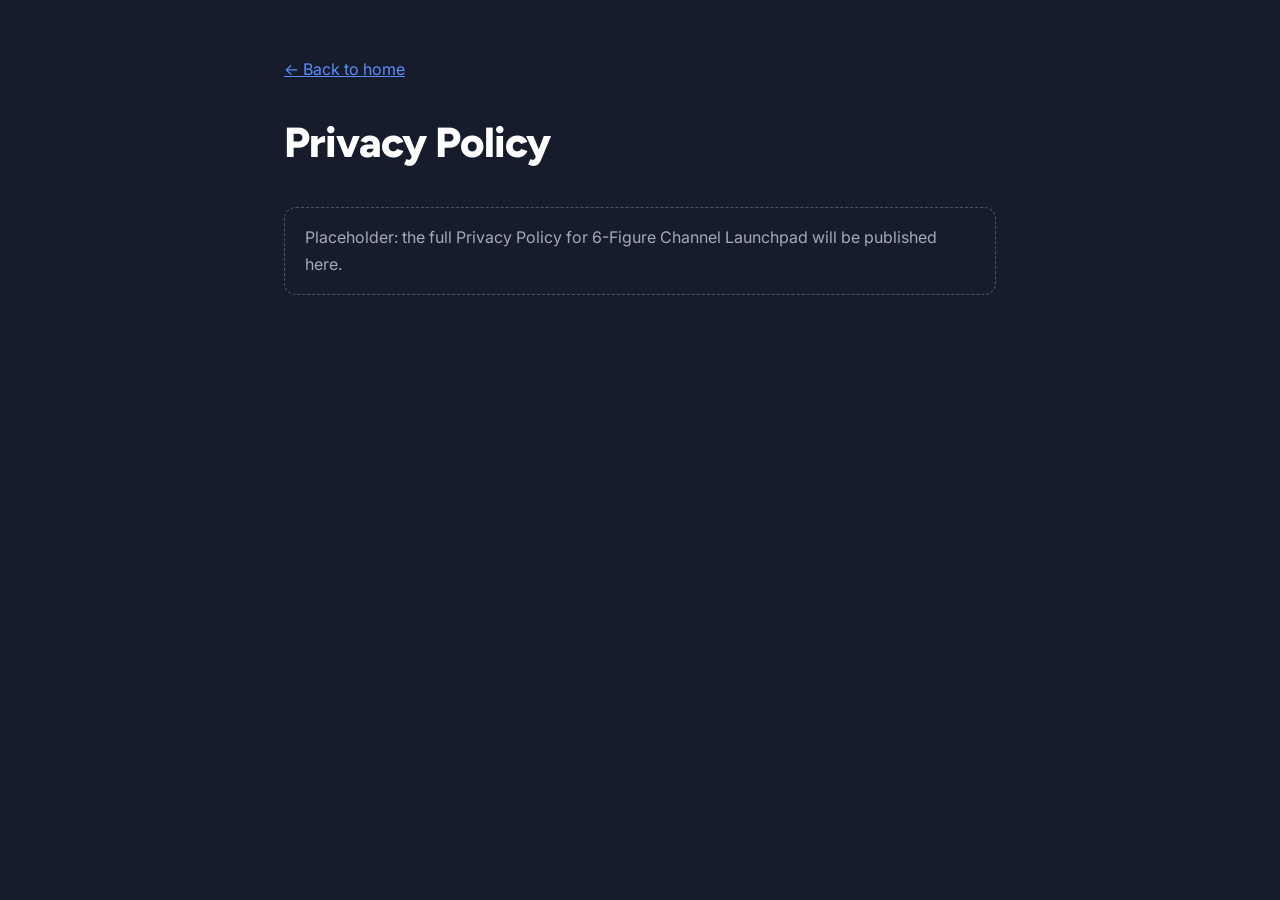
<file: privacy.html>
<!doctype html>
<html lang="en">
<head>
  <meta charset="utf-8" />
  <meta name="viewport" content="width=device-width, initial-scale=1" />
  <title>Privacy Policy · 6-Figure Channel Launchpad</title>
  <link href="https://fonts.googleapis.com/css2?family=Inter:wght@400;600&family=Figtree:wght@800&display=swap" rel="stylesheet" />
  <style>
    * { box-sizing: border-box; margin: 0; padding: 0; }
    body { background: #171c2c; color: #d7dae3; font-family: "Inter", system-ui, sans-serif; line-height: 1.7; }
    .wrap { max-width: 760px; margin: 0 auto; padding: 56px 24px 80px; }
    a { color: #5b8cff; }
    h1 { margin: 24px 0 8px; color: #fff; font-family: "Figtree", system-ui, sans-serif; font-weight: 800; font-size: clamp(30px, 5vw, 42px); letter-spacing: -0.02em; }
    .note { margin-top: 28px; padding: 16px 20px; border: 1px dashed rgba(255,255,255,0.25); border-radius: 12px; color: #a3a9ba; }
  </style>
</head>
<body>
  <div class="wrap">
    <a href="index.html">← Back to home</a>
    <h1>Privacy Policy</h1>
    <p class="note">Placeholder: the full Privacy Policy for 6-Figure Channel Launchpad will be published here.</p>
  </div>
</body>
</html>
</file>
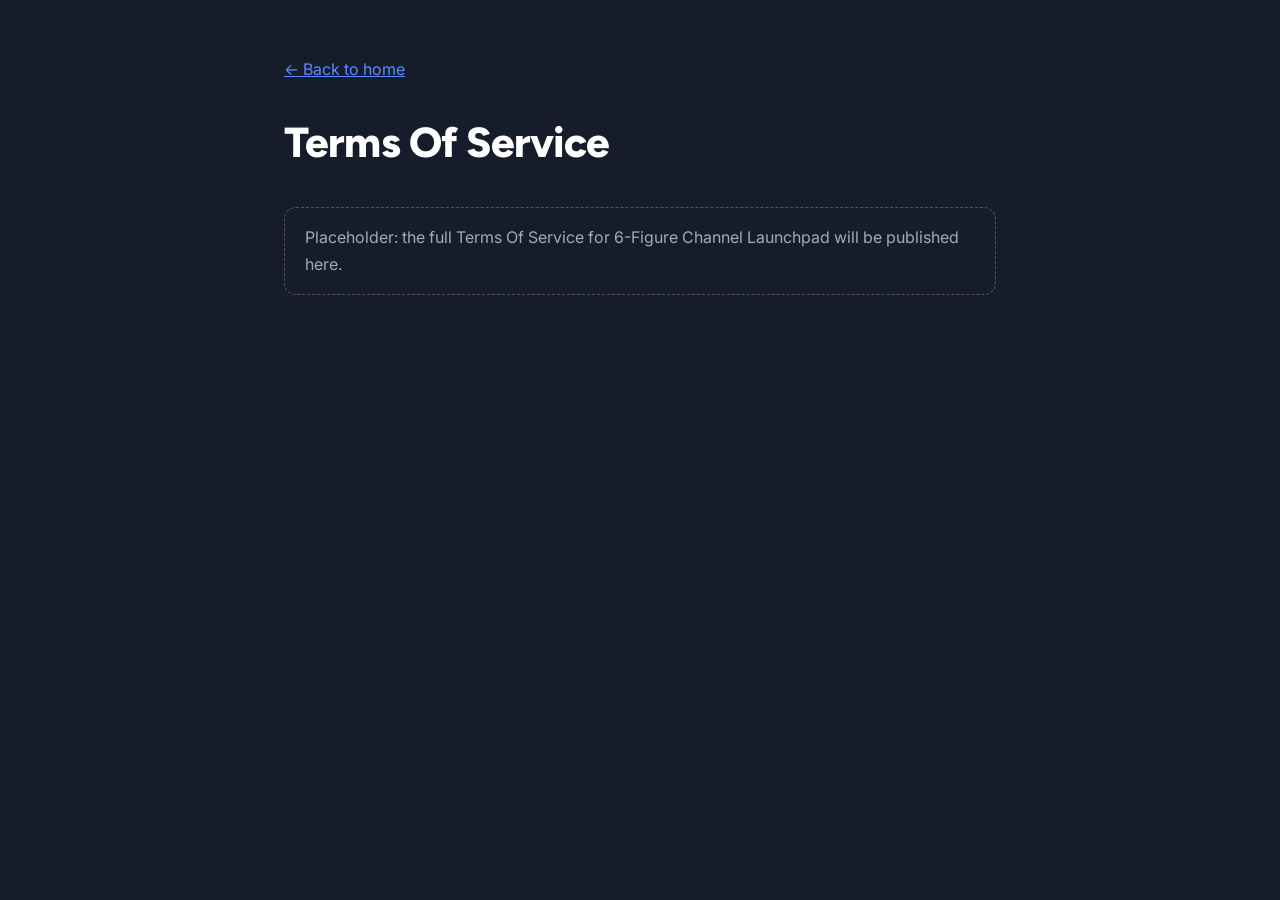
<file: terms.html>
<!doctype html>
<html lang="en">
<head>
  <meta charset="utf-8" />
  <meta name="viewport" content="width=device-width, initial-scale=1" />
  <title>Terms Of Service · 6-Figure Channel Launchpad</title>
  <link href="https://fonts.googleapis.com/css2?family=Inter:wght@400;600&family=Figtree:wght@800&display=swap" rel="stylesheet" />
  <style>
    * { box-sizing: border-box; margin: 0; padding: 0; }
    body { background: #171c2c; color: #d7dae3; font-family: "Inter", system-ui, sans-serif; line-height: 1.7; }
    .wrap { max-width: 760px; margin: 0 auto; padding: 56px 24px 80px; }
    a { color: #5b8cff; }
    h1 { margin: 24px 0 8px; color: #fff; font-family: "Figtree", system-ui, sans-serif; font-weight: 800; font-size: clamp(30px, 5vw, 42px); letter-spacing: -0.02em; }
    .note { margin-top: 28px; padding: 16px 20px; border: 1px dashed rgba(255,255,255,0.25); border-radius: 12px; color: #a3a9ba; }
  </style>
</head>
<body>
  <div class="wrap">
    <a href="index.html">← Back to home</a>
    <h1>Terms Of Service</h1>
    <p class="note">Placeholder: the full Terms Of Service for 6-Figure Channel Launchpad will be published here.</p>
  </div>
</body>
</html>
</file>
